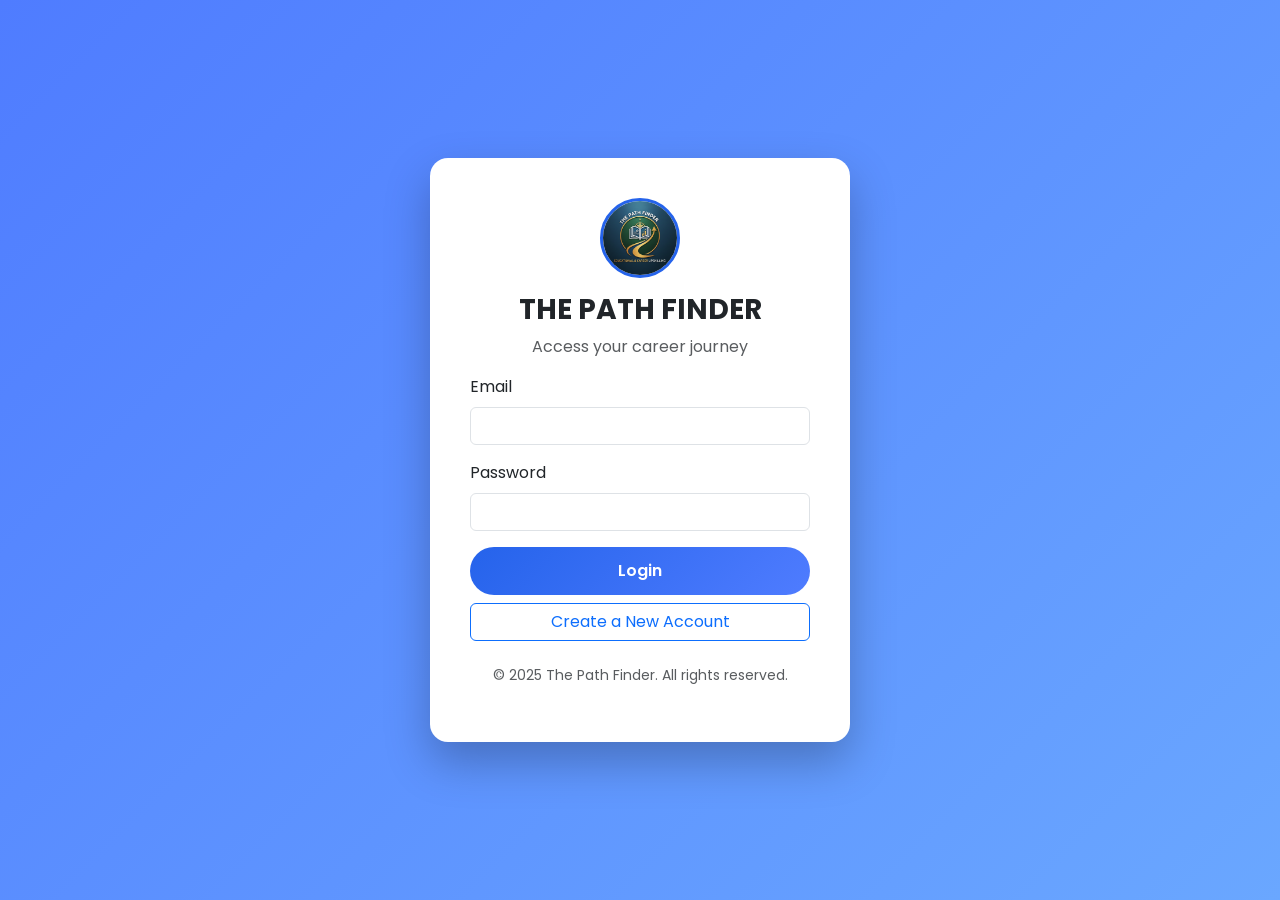
<file: index.html>
<!DOCTYPE html>
<html lang="en">
<head>
<meta charset="UTF-8">
<meta name="viewport" content="width=device-width, initial-scale=1.0">
<title>The Path Finder</title>

<!-- Bootstrap -->
<link href="https://cdn.jsdelivr.net/npm/bootstrap@5.3.2/dist/css/bootstrap.min.css" rel="stylesheet">

<!-- Google Font -->
<link href="https://fonts.googleapis.com/css2?family=Poppins:wght@300;400;600;700&display=swap" rel="stylesheet">

<style>
body{
    font-family: "Poppins", sans-serif;
    min-height: 100vh;
    background: linear-gradient(135deg, #4f7cff, #6aa7ff);
    display: flex;
    align-items: center;
    justify-content: center;
}

.login-card{
    background:#fff;
    padding:40px;
    border-radius:18px;
    width:100%;
    max-width:420px;
    box-shadow:0 20px 45px rgba(0,0,0,.25);
}

.login-logo{
    width:80px;
    height:80px;
    border-radius:50%;
    object-fit:cover;
    border:3px solid #2563eb;
    margin-bottom:15px;
}

.btn-login{
    background:linear-gradient(135deg,#2563eb,#4f7cff);
    color:#fff;
    border:none;
    border-radius:25px;
    padding:12px;
    font-weight:600;
}

.btn-login:hover{
    opacity:.95;
}
</style>
</head>

<body>

<div class="login-card text-center">

    <img src="./source/logo.webp" class="login-logo" alt="Logo">

    <h3 class="fw-bold">THE PATH FINDER</h3>
    <p class="text-muted">Access your career journey</p>

    <form onsubmit="loginUser(event)">

        <div class="mb-3 text-start">
            <label class="form-label">Email</label>
            <input type="email" id="email" class="form-control" required>
        </div>

        <div class="mb-3 text-start">
            <label class="form-label">Password</label>
            <input type="password" id="password" class="form-control" required>
        </div>

        <button type="submit" class="btn btn-login w-100">
            Login
        </button>
        <button type="button" class="btn btn-outline-primary w-100 mt-2">
            Create a New Account
        </button>
    </form>

    <p class="mt-4 small text-muted">
        © 2025 The Path Finder. All rights reserved.
    </p>
</div>

<script>
function loginUser(event){
    event.preventDefault();

    const email = document.getElementById("email").value;
    const password = document.getElementById("password").value;

    // Simple validation (demo purpose)
    if(email && password){
        // Store login state (optional)
        localStorage.setItem("loggedIn", "true");

        // Redirect to home page
        window.location.href = "home.html"
    }
}
</script>
</body>
</html>
</file>
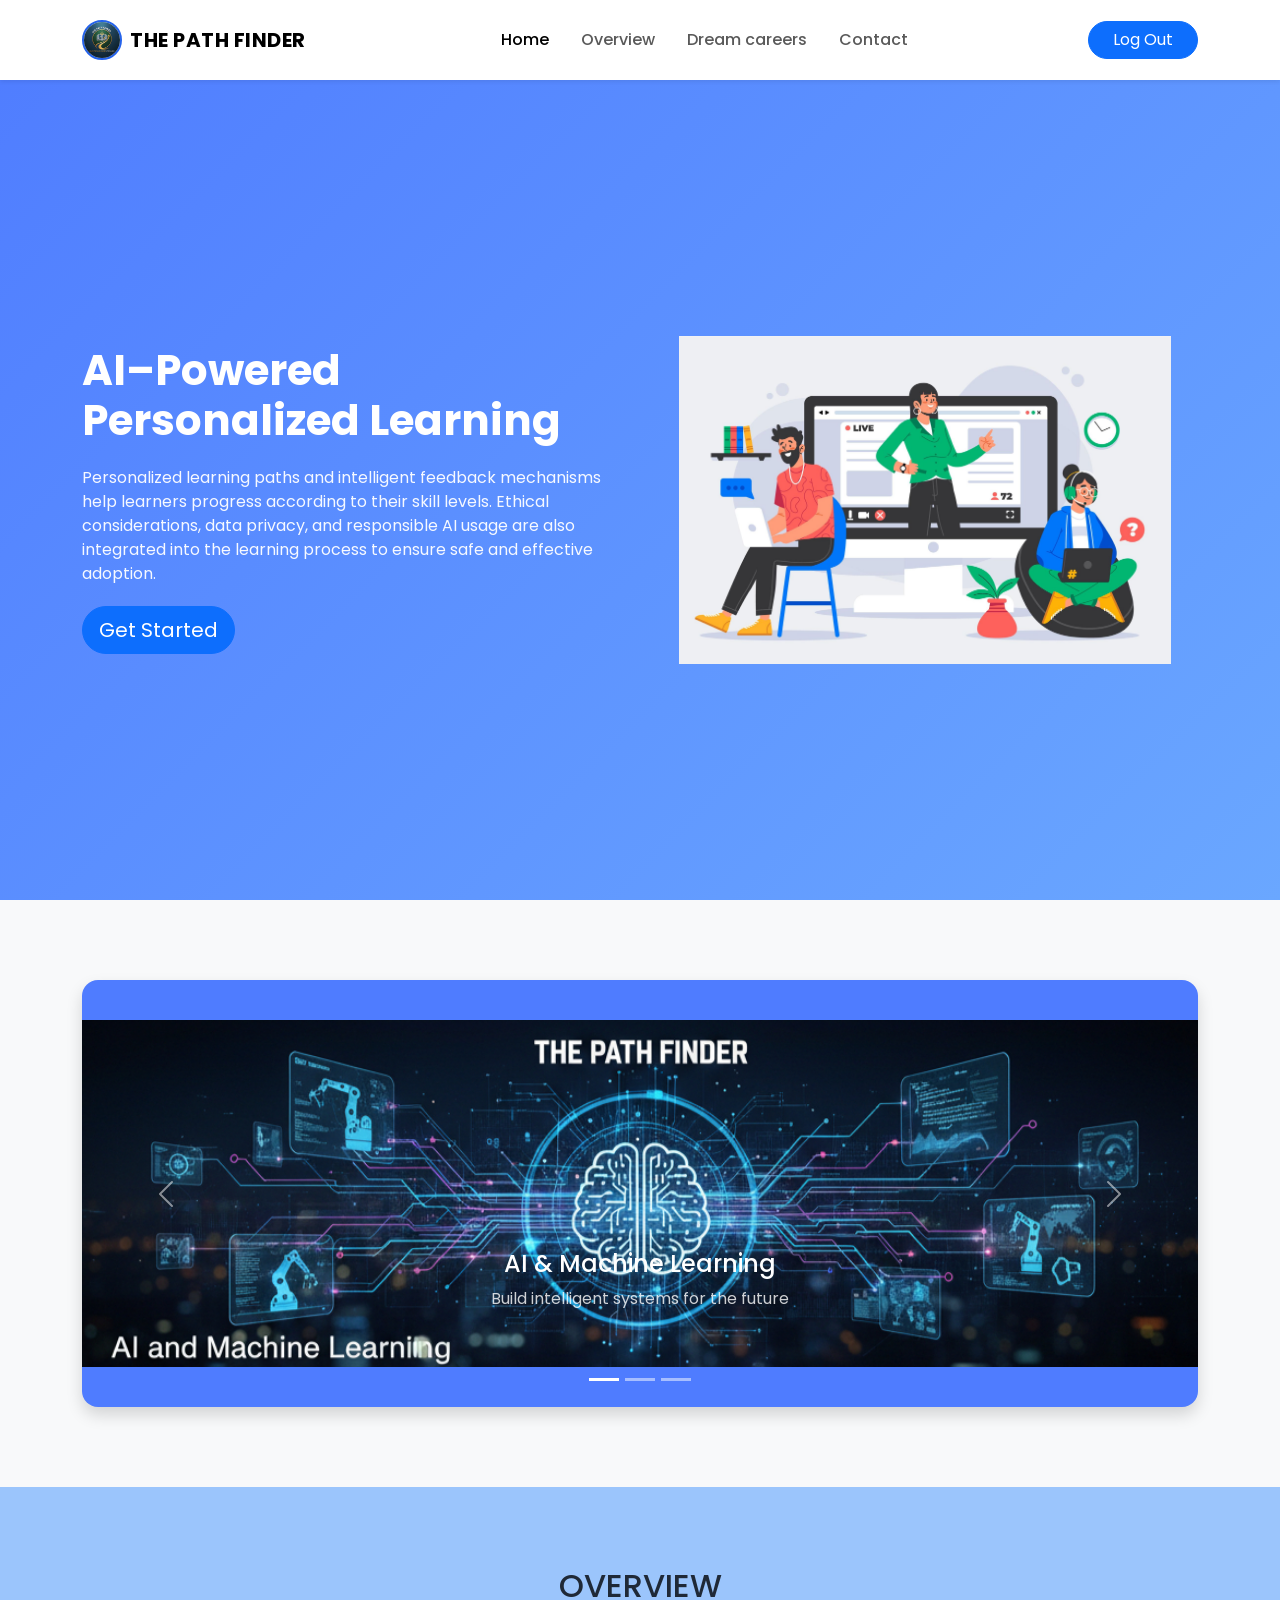
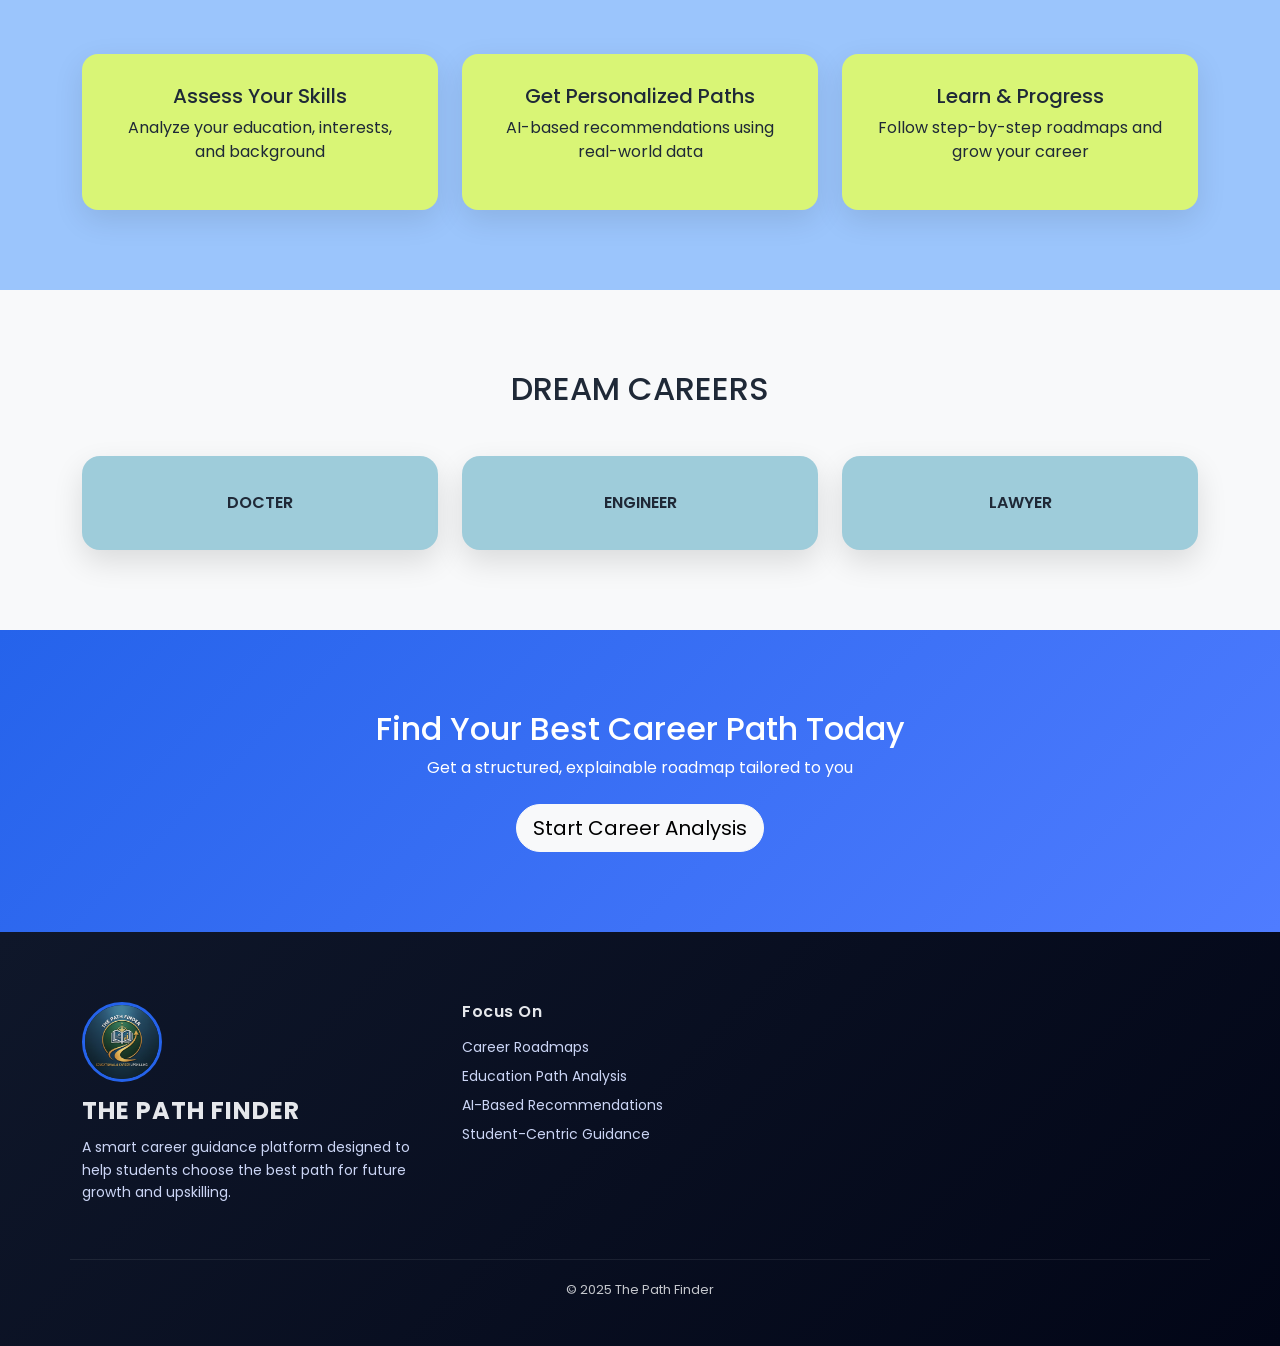
<file: home.html>
<!DOCTYPE html>
<html lang="en">
<head>
<meta charset="UTF-8">
<meta name="viewport" content="width=device-width, initial-scale=1.0">
<title>The Path Finder</title>

<!-- Bootstrap -->
<link href="https://cdn.jsdelivr.net/npm/bootstrap@5.3.2/dist/css/bootstrap.min.css" rel="stylesheet">

<!-- Google Font -->
<link href="https://fonts.googleapis.com/css2?family=Poppins:wght@300;400;600;700&display=swap" rel="stylesheet">

<link rel="stylesheet" href="./style.css">
</head>

<body>

<!-- ================= NAVBAR ================= -->
<nav class="navbar navbar-expand-lg fixed-top bg-white shadow-sm">
  <div class="container">
    <a class="navbar-brand d-flex align-items-center fw-bold" href="#">
    <img src="./source/logo.webp" alt="The Path Finder Logo" class="navbar-logo">
    <span class="ms-2">THE PATH FINDER</span>
</a>

    <button class="navbar-toggler" data-bs-toggle="collapse" data-bs-target="#navMenu">
      <span class="navbar-toggler-icon"></span>
    </button>

    <div class="collapse navbar-collapse" id="navMenu">
      <ul class="navbar-nav mx-auto">
        <li class="nav-item"><a class="nav-link active" href="#">Home</a></li>
        <li class="nav-item"><a class="nav-link" href="#overview">Overview</a></li>
        <li class="nav-item"><a class="nav-link" href="#paths">Dream careers</a></li>
        <li class="nav-item"><a class="nav-link" href="#about">Contact</a></li>
      </ul>
      <a href="index.html" class="btn btn-primary rounded-pill px-4" onclick="logoutUser()">Log Out</a>
    </div>
  </div>
</nav>

<!-- ================= HERO ================= -->
<section class="hero-section d-flex align-items-center">
  <div class="container">
    <div class="row align-items-center">

      <div class="col-md-6">
        <h1 class="hero-title">
          AI–Powered <br>
          Personalized Learning
        </h1>
        <p class="hero-subtitle">
        Personalized learning paths and intelligent feedback
mechanisms help learners progress according to their skill levels.
Ethical considerations, data privacy, and responsible AI usage are also
integrated into the learning process to ensure safe and effective
adoption.
        </p>
        <a href="suggestion.html" class="btn btn-primary btn-lg rounded-pill">
          Get Started
        </a>
      </div>

      <div class="col-md-6 text-center">
        <img src="./source/Home.webp" class="img-fluid hero-img" alt="AI Learning">
      </div>

    </div>
  </div>
</section>

<!-- ================= IMAGE CAROUSEL ================= -->
<section class="section bg-light">
<div class="container">

<div id="careerCarousel" 
     class="carousel slide carousel-fade" 
     data-bs-ride="carousel"
     data-bs-interval="3000">

  <!-- Indicators -->
  <div class="carousel-indicators">
    <button type="button" data-bs-target="#careerCarousel" data-bs-slide-to="0" class="active"></button>
    <button type="button" data-bs-target="#careerCarousel" data-bs-slide-to="1"></button>
    <button type="button" data-bs-target="#careerCarousel" data-bs-slide-to="2"></button>
  </div>

  <!-- Slides -->
  <div class="carousel-inner rounded-4 shadow">

    <div class="carousel-item active">
      <img src="./source/1.webp"
           class="d-block w-100"
           alt="AI and Machine Learning">
      <div class="carousel-caption d-none d-md-block">
        <h4>AI & Machine Learning</h4>
        <p>Build intelligent systems for the future</p>
      </div>
    </div>

    <div class="carousel-item">
      <img src="./source/2.webp"
           class="d-block w-100"
           alt="Data Science">
      <div class="carousel-caption d-none d-md-block">
        <h4>Data Science</h4>
        <p>Make data-driven decisions</p>
      </div>
    </div>

    <div class="carousel-item">
      <img src="./source/3.webp"
           class="d-block w-100"
           alt="Design and Creativity">
      <div class="carousel-caption d-none d-md-block">
        <h4>Design & Creativity</h4>
        <p>Create user-centered digital experiences</p>
      </div>
    </div>

  </div>

  <!-- Controls -->
  <button class="carousel-control-prev" type="button" data-bs-target="#careerCarousel" data-bs-slide="prev">
    <span class="carousel-control-prev-icon"></span>
  </button>

  <button class="carousel-control-next" type="button" data-bs-target="#careerCarousel" data-bs-slide="next">
    <span class="carousel-control-next-icon"></span>
  </button>

</div>

</div>
</section>


<!-- ================= HOW IT WORKS ================= -->
<section class="section text-center" id="overview">
<div class="container">
<h2 class="mb-5">OVERVIEW</h2>

<div class="row g-4">
  <div class="col-md-4">
    <div class="info-card">
      <h5>Assess Your Skills</h5>
      <p>Analyze your education, interests, and background</p>
    </div>
  </div>
  <div class="col-md-4">
    <div class="info-card">
      <h5>Get Personalized Paths</h5>
      <p>AI-based recommendations using real-world data</p>
    </div>
  </div>
  <div class="col-md-4">
    <div class="info-card">
      <h5>Learn & Progress</h5>
      <p>Follow step-by-step roadmaps and grow your career</p>
    </div>
  </div>
</div>

</div>
</section>

<!-- ================= CATEGORIES ================= -->
<section class="section bg-light" id="paths">
<div class="container text-center">
<h2 class="mb-5">DREAM CAREERS</h2>

<div class="row g-4">
  <div class="col-md-4">
    <div class="career-card">DOCTER</div>
  </div>
  <div class="col-md-4">
    <div class="career-card">ENGINEER</div>
  </div>
  <div class="col-md-4">
    <div class="career-card">LAWYER</div>
  </div>
</div>

</div>
</section>

<!-- ================= CTA ================= -->
<section class="cta-section text-center">
<div class="container">
<h2>Find Your Best Career Path Today</h2>
<p class="mb-4">Get a structured, explainable roadmap tailored to you</p>
<a href="suggestion.html" class="btn btn-light btn-lg rounded-pill">
Start Career Analysis
</a>
</div>
</section>
<!-- ================= MODERN FOOTER ================= -->
<footer class="modern-footer">
  <div class="container">

    <div class="row footer-top">

      <!-- BRAND SECTION -->
      <div class="col-lg-4 col-md-6 footer-brand">
        <img src="./source/logo.webp" alt="The Path Finder Logo" class="footer-logo">
        <h4>THE PATH FINDER</h4>
        <p>
          A smart career guidance platform designed to help students
          choose the best path for future growth and upskilling.
        </p>
      </div>

      <!-- QUICK INFO -->
      <div class="col-lg-4 col-md-6 footer-info">
        <h6>Focus On</h6>
        <ul>
          <li>Career Roadmaps</li>
          <li>Education Path Analysis</li>
          <li>AI-Based Recommendations</li>
          <li>Student-Centric Guidance</li>
        </ul>
      </div>

    </div>

    <!-- BOTTOM BAR -->
    <div class="footer-bottom">
      <p>© 2025 The Path Finder</p>
    </div>

  </div>
</footer>




<script src="https://cdn.jsdelivr.net/npm/bootstrap@5.3.2/dist/js/bootstrap.bundle.min.js"></script>
</body>
</html>
</file>
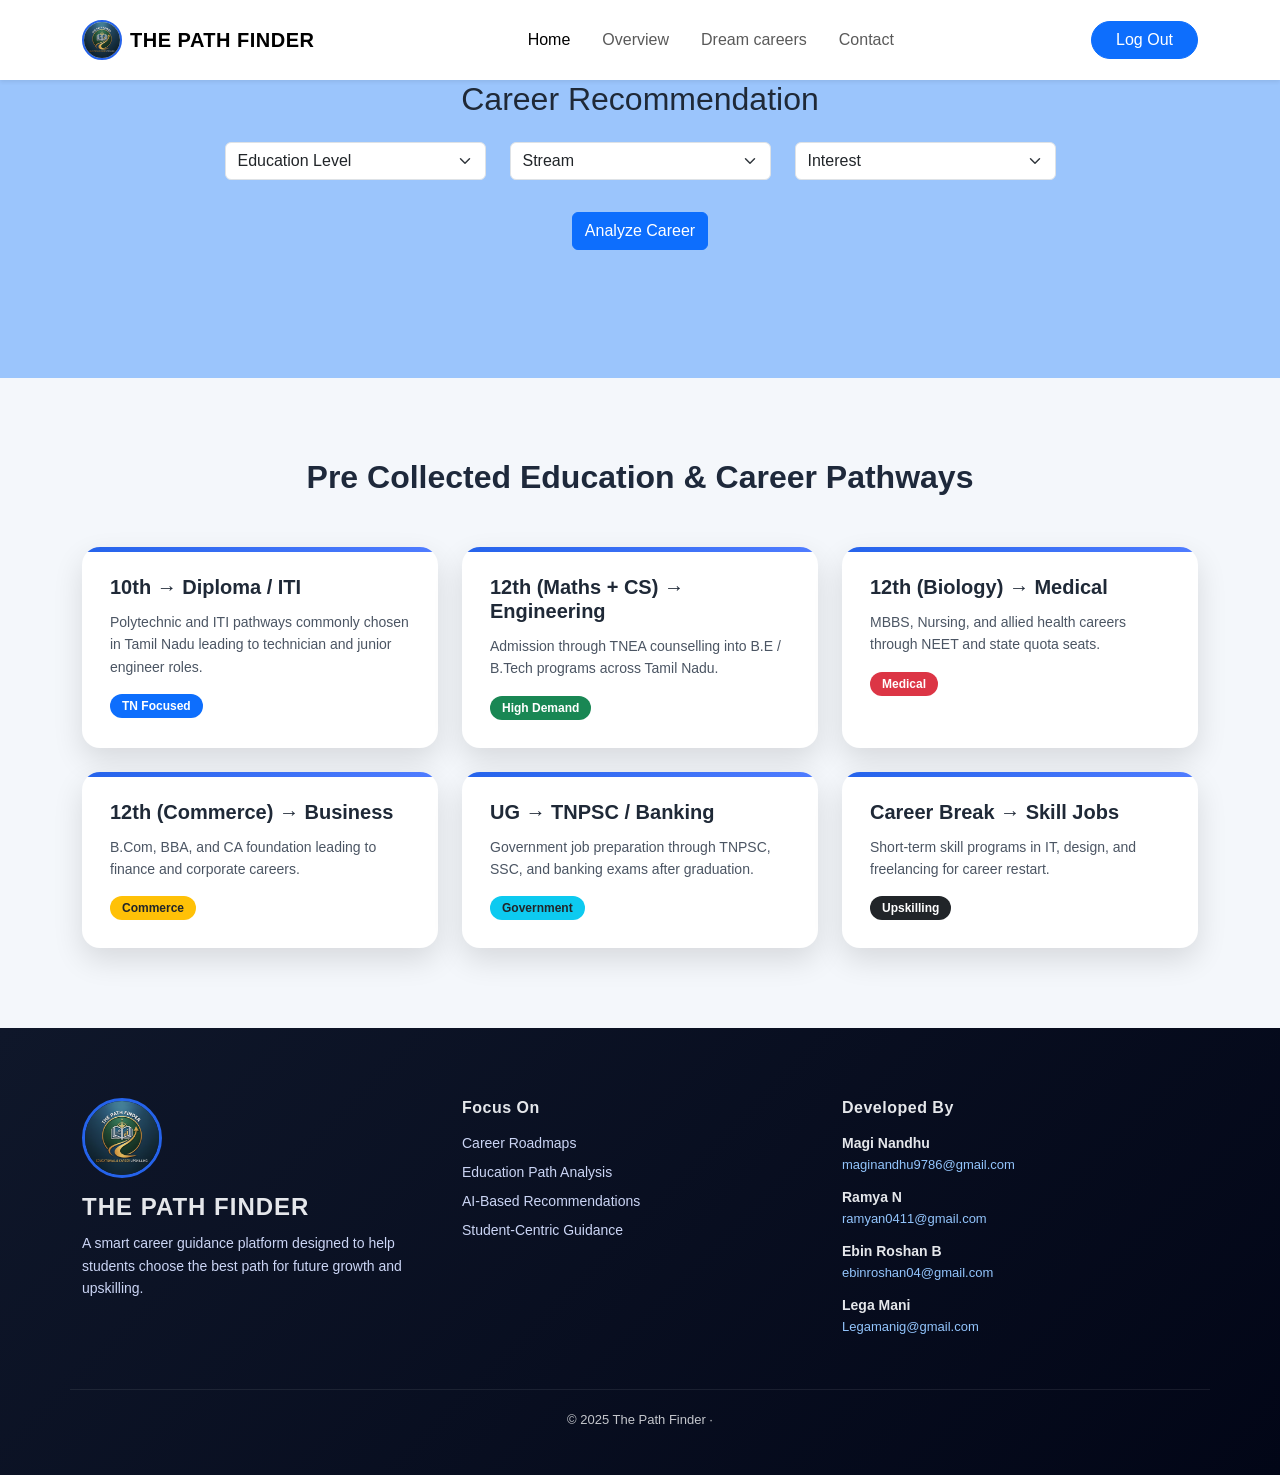
<file: suggestion.html>
<!DOCTYPE html>
<html lang="en">
<head>
<meta charset="UTF-8">
<title>Career Suggestion</title>

<link href="https://cdn.jsdelivr.net/npm/bootstrap@5.3.2/dist/css/bootstrap.min.css" rel="stylesheet">
<link rel="stylesheet" href="./style.css">
</head>

<body>

<!-- ================= NAVBAR ================= -->
<nav class="navbar navbar-expand-lg fixed-top bg-white shadow-sm">
  <div class="container">
    <a class="navbar-brand d-flex align-items-center fw-bold" href="#">
    <img src="./source/logo.webp" alt="The Path Finder Logo" class="navbar-logo">
    <span class="ms-2">THE PATH FINDER</span>
</a>


    <button class="navbar-toggler" data-bs-toggle="collapse" data-bs-target="#navMenu">
      <span class="navbar-toggler-icon"></span>
    </button>

    <div class="collapse navbar-collapse" id="navMenu">
      <ul class="navbar-nav mx-auto">
        <li class="nav-item"><a class="nav-link active" href="#">Home</a></li>
        <li class="nav-item"><a class="nav-link" href="home.html">Overview</a></li>
        <li class="nav-item"><a class="nav-link" href="home.html">Dream careers</a></li>
        <li class="nav-item"><a class="nav-link" href="home.html">Contact</a></li>
      </ul>
      <a href="#" class="btn btn-primary rounded-pill px-4" onclick="logoutUser()">Log Out</a>

    </div>
  </div>
</nav>

<section class="section">
<div class="container">

<h2 class="text-center mb-4">Career Recommendation</h2>

<div class="row justify-content-center">

  <div class="col-md-3 mb-3">
    <select id="level" class="form-select">
      <option value="">Education Level</option>
      <option value="12">12th</option>
      <option value="diploma">Diploma</option>
      <option value="ug">UG</option>
      <option value="pg">PG</option>
      <option value="break">Career Break</option>
    </select>
  </div>

  <div class="col-md-3 mb-3">
    <select id="stream" class="form-select">
      <option value="">Stream</option>
      <option value="biology">Biology</option>
      <option value="maths">Maths</option>
      <option value="cs">Computer Science</option>
      <option value="commerce">Commerce</option>
      <option value="engineering">Engineering</option>
    </select>
  </div>

  <div class="col-md-3 mb-3">
    <select id="interest" class="form-select">
      <option value="">Interest</option>
      <option value="tech">Technology</option>
      <option value="medical">Medical</option>
      <option value="business">Business</option>
      <option value="design">Design</option>
    </select>
  </div>

</div>

<div class="text-center">
<button class="btn btn-primary mt-3" onclick="analyzeCareer()">
    Analyze Career
</button>

</div>

<div id="result" class="mt-5"></div>

</div>
</section>



<!-- ================= TAMIL NADU CAREER PATHWAYS ================= -->
<style>
/* TN Career Cards – Integrated CSS */

.tn-section {
    padding: 80px 0;
    background: #f4f7fb;
}

.tn-section h2 {
    font-weight: 700;
    margin-bottom: 50px;
    color: #1e293b;
}

.tn-career-card {
    background: #ffffff;
    padding: 28px;
    border-radius: 18px;
    height: 100%;
    text-align: left;
    box-shadow: 0 12px 30px rgba(0, 0, 0, 0.12);
    transition: all 0.35s ease;
    position: relative;
    overflow: hidden;
    cursor: pointer;
}

.tn-career-card::before {
    content: "";
    position: absolute;
    top: 0;
    left: 0;
    width: 100%;
    height: 5px;
    background: linear-gradient(90deg, #2563eb, #4f7cff);
}

.tn-career-card h5 {
    font-weight: 600;
    margin-bottom: 12px;
    color: #1f2937;
}

.tn-career-card p {
    font-size: 14px;
    color: #4b5563;
    line-height: 1.6;
    margin-bottom: 15px;
}

.tn-career-card .badge {
    font-size: 12px;
    padding: 6px 12px;
    border-radius: 20px;
}

.tn-career-card:hover {
    transform: translateY(-10px);
    box-shadow: 0 20px 45px rgba(0, 0, 0, 0.18);
}

@media (max-width: 768px) {
    .tn-career-card {
        padding: 22px;
    }
}
</style>

<section class="tn-section">
<div class="container text-center">

<h2>Pre Collected Education & Career Pathways</h2>

<div class="row g-4">

    <div class="col-md-4">
        <div class="tn-career-card" onclick="location.href='https://www.google.com/search?q=10th+diploma+ans+iti&oq=10th+diploma+ans+iti+&gs_lcrp=EgZjaHJvbWUyBggAEEUYOTIJCAEQIRgKGKABMgkIAhAhGAoYoAEyCQgDECEYChigATIJCAQQIRgKGKABMgkIBRAhGAoYoAEyBwgGECEYjwIyBwgHECEYjwLSAQk5NjczajBqMTWoAgiwAgHxBR_agaWF8XHZ8QUf2oGlhfFx2Q&sourceid=chrome&ie=UTF-8'">
            <h5>10th → Diploma / ITI</h5>
            <p>
                Polytechnic and ITI pathways commonly chosen in Tamil Nadu
                leading to technician and junior engineer roles.
            </p>
            <span class="badge bg-primary">TN Focused</span>
        </div>
    </div>

    <div class="col-md-4">
        <div class="tn-career-card" onclick="location.href='suggestion.html'">
            <h5>12th (Maths + CS) → Engineering</h5>
            <p>
                Admission through TNEA counselling into B.E / B.Tech programs
                across Tamil Nadu.
            </p>
            <span class="badge bg-success">High Demand</span>
        </div>
    </div>

    <div class="col-md-4">
        <div class="tn-career-card" onclick="location.href='suggestion.html'">
            <h5>12th (Biology) → Medical</h5>
            <p>
                MBBS, Nursing, and allied health careers through NEET and
                state quota seats.
            </p>
            <span class="badge bg-danger">Medical</span>
        </div>
    </div>

    <div class="col-md-4">
        <div class="tn-career-card" onclick="location.href='suggestion.html'">
            <h5>12th (Commerce) → Business</h5>
            <p>
                B.Com, BBA, and CA foundation leading to finance and
                corporate careers.
            </p>
            <span class="badge bg-warning text-dark">Commerce</span>
        </div>
    </div>

    <div class="col-md-4">
        <div class="tn-career-card" onclick="location.href='suggestion.html'">
            <h5>UG → TNPSC / Banking</h5>
            <p>
                Government job preparation through TNPSC, SSC, and
                banking exams after graduation.
            </p>
            <span class="badge bg-info text-dark">Government</span>
        </div>
    </div>

    <div class="col-md-4">
        <div class="tn-career-card" onclick="location.href='suggestion.html'">
            <h5>Career Break → Skill Jobs</h5>
            <p>
                Short-term skill programs in IT, design, and freelancing
                for career restart.
            </p>
            <span class="badge bg-dark">Upskilling</span>
        </div>
    </div>

</div>

</div>
</section>
<!-- ================= END TN CAREER PATHWAYS ================= -->

<!-- ================= MODERN FOOTER ================= -->
<footer class="modern-footer">
  <div class="container">

    <div class="row footer-top">

      <!-- BRAND SECTION -->
      <div class="col-lg-4 col-md-6 footer-brand">
        <img src="./source/logo.webp" alt="The Path Finder Logo" class="footer-logo">
        <h4>THE PATH FINDER</h4>
        <p>
          A smart career guidance platform designed to help students
          choose the best path for future growth and upskilling.
        </p>
      </div>

      <!-- QUICK INFO -->
      <div class="col-lg-4 col-md-6 footer-info">
        <h6>Focus On</h6>
        <ul>
          <li>Career Roadmaps</li>
          <li>Education Path Analysis</li>
          <li>AI-Based Recommendations</li>
          <li>Student-Centric Guidance</li>
        </ul>
      </div>

      <!-- DEVELOPERS -->
      <div class="col-lg-4 col-md-12 footer-dev">
        <h6>Developed By</h6>

        <p><strong>Magi Nandhu</strong><br>
          <a href="mailto:maginandhu9786@gmail.com">maginandhu9786@gmail.com</a>
        </p>

        <p><strong>Ramya N</strong><br>
          <a href="mailto:ramyan0411@gmail.com">ramyan0411@gmail.com</a>
        </p>

        <p><strong>Ebin Roshan B</strong><br>
          <a href="mailto:ebinroshan04@gmail.com">ebinroshan04@gmail.com</a>
        </p>

        <p><strong>Lega Mani</strong><br>
          <a href="mailto:Legamanig@gmail.com">Legamanig@gmail.com</a>
        </p>
      </div>

    </div>

    <!-- BOTTOM BAR -->
    <div class="footer-bottom">
      <p>© 2025 The Path Finder ·</p>
    </div>

  </div>
</footer>



<script src="./script.js"></script>
</body>
</html>
</file>
<file: style.css>
/* ================= BASE ================= */
* {
    margin: 0;
    padding: 0;
    box-sizing: border-box;
    font-family: "Poppins", sans-serif;
}

body {
    background: #9bc5fc;
    color: #1f2937;
    scroll-behavior: smooth;
}

/* ================= NAVBAR ================= */
.navbar {
    padding: 15px 0;
    background-color: #1f2937;
}

/* Circular logo crop */
.navbar-logo {
    width: 40px;
    height: 40px;
    border-radius: 50%;
    object-fit: cover;
    border: 2px solid #2563eb; /* optional border */
}

.navbar-brand span {
    letter-spacing: 0.5px;
}


.nav-link {
    font-weight: 500;
    margin: 0 8px;
}

.nav-link:hover {
    color: #2563eb;
}

/* ================= HERO ================= */
.hero-section {
    min-height: 100vh;
    padding-top: 100px;
    background: linear-gradient(135deg, #4f7cff, #6aa7ff);
    color: #fff;
}

.hero-title {
    font-size: 42px;
    font-weight: 700;
    line-height: 1.2;
}

.hero-subtitle {
    margin: 20px 0;
    font-size: 16px;
    opacity: 0.95;
}

.hero-img {
    max-width: 90%;
}

/* ================= SECTIONS ================= */
.section {
    padding: 80px 0;
}

/* ================= CAROUSEL ================= */
.carousel-inner {
    padding: 40px 0;
    color: #8bd8e2;
    background-color: #4f7cff;
}

.carousel-item h3 {
    font-weight: 600;
}

.carousel-item p {
    opacity: 0.8;
}

/* ================= INFO CARDS ================= */
.info-card {
    background: #d9f576;
    padding: 30px;
    border-radius: 16px;
    box-shadow: 0 10px 30px rgba(0,0,0,0.1);
    transition: 0.3s;
}

.info-card:hover {
    transform: translateY(-8px);
}

/* ================= CAREER CARDS ================= */
.career-card {
    background: #9eccda;
    padding: 35px;
    border-radius: 18px;
    font-weight: 600;
    box-shadow: 0 12px 30px rgba(0,0,0,0.12);
    transition: 0.3s;
}

.career-card:hover {
    transform: translateY(-10px);
    background: #6adc9b;
}

/* ================= CTA ================= */
.cta-section {
    background: linear-gradient(135deg, #2563eb, #4f7cff);
    color: white;
    padding: 80px 0;
}

/* ================= MODERN FOOTER ================= */

.modern-footer {
    background: linear-gradient(135deg, #0f172a, #020617);
    color: #e5e7eb;
    padding: 70px 0 30px;
    font-size: 14px;
}

.footer-top {
    padding-bottom: 40px;
    border-bottom: 1px solid rgba(255,255,255,0.08);
}

/* Brand */
.footer-brand img {
    width: 80px;
    height: 80px;
    border-radius: 50%;
    object-fit: cover;
    border: 3px solid #2563eb;
    margin-bottom: 15px;
}

.footer-brand h4 {
    font-weight: 700;
    letter-spacing: 1px;
    margin-bottom: 10px;
}

.footer-brand p {
    font-size: 14px;
    line-height: 1.6;
    color: #cbd5f5;
}

/* Info section */
.footer-info h6,
.footer-dev h6 {
    font-weight: 600;
    margin-bottom: 15px;
    letter-spacing: 0.5px;
}

.footer-info ul {
    list-style: none;
    padding: 0;
}

.footer-info ul li {
    margin-bottom: 8px;
    color: #cbd5f5;
}

/* Developers */
.footer-dev p {
    margin-bottom: 12px;
}

.footer-dev strong {
    font-weight: 600;
}

.modern-footer a {
    color: #93c5fd;
    text-decoration: none;
    font-size: 13px;
}

.modern-footer a:hover {
    text-decoration: underline;
}

/* Bottom bar */
.footer-bottom {
    text-align: center;
    padding-top: 20px;
    font-size: 13px;
    opacity: 0.85;
}

/* Responsive */
@media (max-width: 768px) {
    .footer-brand,
    .footer-info,
    .footer-dev {
        text-align: center;
        margin-bottom: 30px;
    }

    .footer-info ul {
        padding-left: 0;
    }
}

.developers p {
    margin-bottom: 6px;
}

/* Mobile alignment */
@media (max-width: 768px) {
    .footer-brand {
        align-items: center;
        text-align: center;
    }

    .text-md-end {
        text-align: center !important;
    }
}


.developers p {
    margin: 4px 0;
}


/* ================= RESPONSIVE ================= */
@media (max-width: 768px) {
    .hero-title {
        font-size: 32px;
    }
    .hero-section {
        text-align: center;
    }
}
.suggestion-card {
    background: #fff;
    padding: 25px;
    border-radius: 12px;
    box-shadow: 0 8px 25px rgba(0,0,0,0.1);
    transition: 0.3s;
}
</file>
